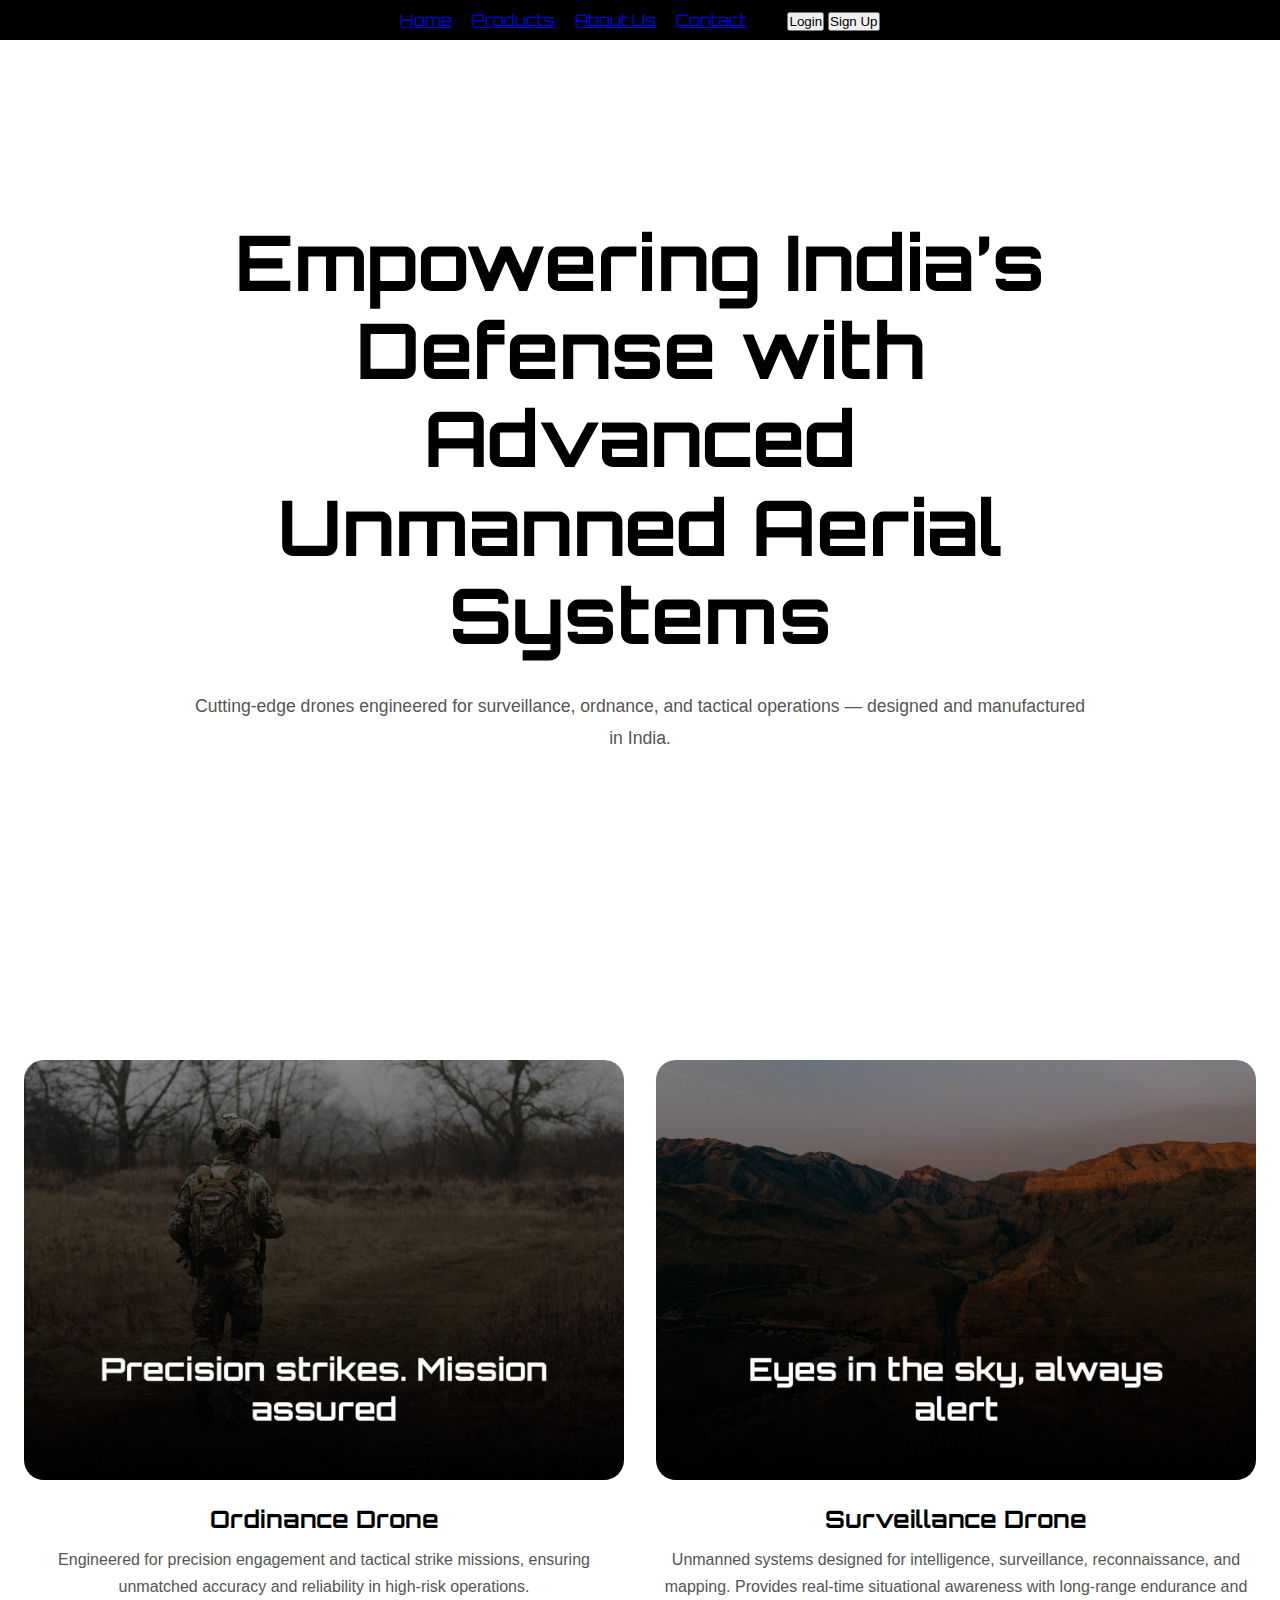
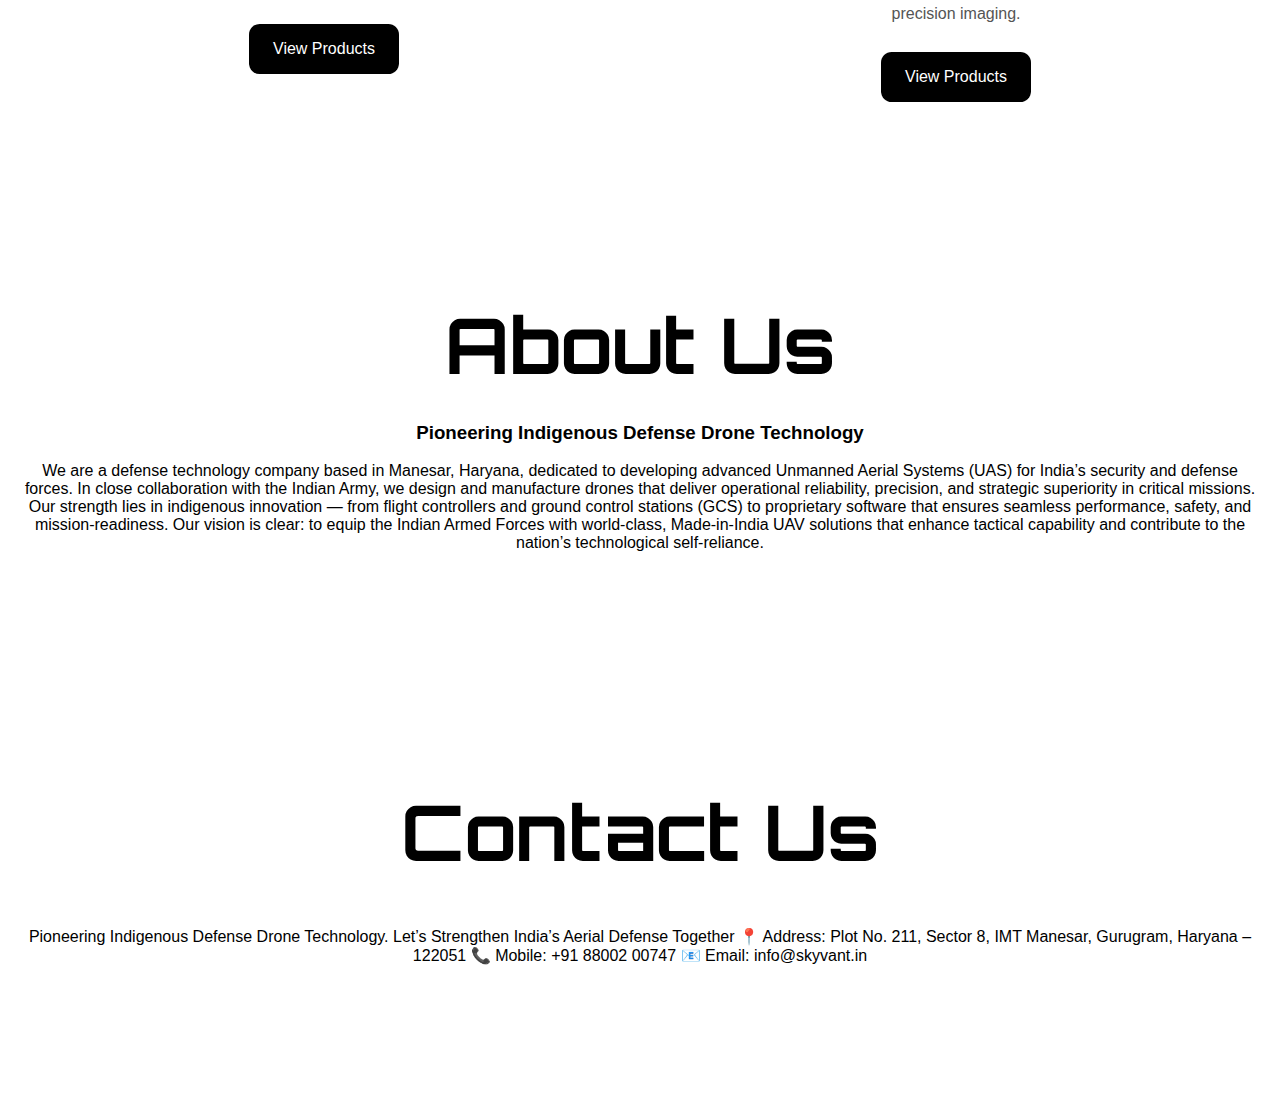
<file: index.html>
<!DOCTYPE html>
<html lang="en">
<head>
  <meta charset="UTF-8">
  <meta name="viewport" content="width=device-width, initial-scale=1.0">

  <link rel="preconnect" href="https://fonts.googleapis.com">
  <link rel="preconnect" href="https://fonts.gstatic.com" crossorigin>
  <link href="https://fonts.googleapis.com/css2?family=Orbitron:wght@400..900&display=swap" rel="stylesheet">
  <link rel="stylesheet" href="style/style.css">
</head>

<body>
<nav class ="navbar">
    
    
    <ul class="nav-links">
        <li><a href="#">Home</a></li>
        <li><a href="#">Products</a></li>
        <li><a href="#">About Us</a></li>
        <li><a href="#">Contact</a></li>
    </ul>
    
    <div class="nav-buttons">
        <button class="login-button">Login</button>
        <button class="signup-button">Sign Up</button>
    </div>
</nav>
  <!-- HERO TEXT SECTION -->
<section class="hero">
  <div class="hero-content">
    <h1 class="hero-title">
      Empowering India’s Defense with<br>
      Advanced Unmanned Aerial Systems
    </h1>

    <p class="hero-subtitle">
      Cutting-edge drones engineered for surveillance, ordnance, and tactical
      operations — designed and manufactured in India.
    </p>

   
  </div>
</section>

<!-- DRONE IMAGES SECTION -->
<section class="hero-images">

  <article class="drone-card">
    <img src="images/Hero_1.jpeg" alt="Ordinance Drone">
    <h2 class="drone-title">Ordinance Drone</h2>
    <p class="drone-text">
      Engineered for precision engagement and tactical strike missions, ensuring unmatched accuracy and reliability in high-risk operations.
    </p>
    <button class="cssbuttons-io"><span>View Products</span></button>
  </article>

  <article class="drone-card">
    <img src="images/Hero_2.jpeg" alt="Surveillance Drone">
    <h2 class="drone-title">Surveillance Drone</h2>
    <p class="drone-text">
     Unmanned systems designed for intelligence, surveillance, reconnaissance, and mapping. Provides real-time situational awareness with long-range endurance and precision imaging.
    </p>
    <button class="cssbuttons-io"><span>View Products</span></button>
  </article>

</section>

<section class = "about">
    <h1 class = "hero-title">About Us</h1>
    <h3>Pioneering Indigenous Defense Drone Technology</h3>
    <br/>
    <p>
        We are a defense technology company based in Manesar, Haryana, dedicated to developing advanced Unmanned Aerial Systems (UAS) for India’s security and defense forces. In close collaboration with the Indian Army, we design and manufacture drones that deliver operational reliability, precision, and strategic superiority in critical missions. Our strength lies in indigenous innovation — from flight controllers and ground control stations (GCS) to proprietary software that ensures seamless performance, safety, and mission-readiness.

        Our vision is clear: to equip the Indian Armed Forces with world-class, Made-in-India UAV solutions that enhance tactical capability and contribute to the nation’s technological self-reliance.
    </p>
</section>


<section class = "contact">
    <h1 class = "hero-title">Contact Us</h1>
    <br/>
    <p>
        Pioneering Indigenous Defense Drone Technology. Let’s Strengthen India’s Aerial Defense Together

        📍 Address: Plot No. 211, Sector 8, IMT Manesar, Gurugram, Haryana – 122051
        📞 Mobile: +91 88002 00747
        📧 Email: info@skyvant.in
    </p>
</section>

    



</body>
</html>
</file>
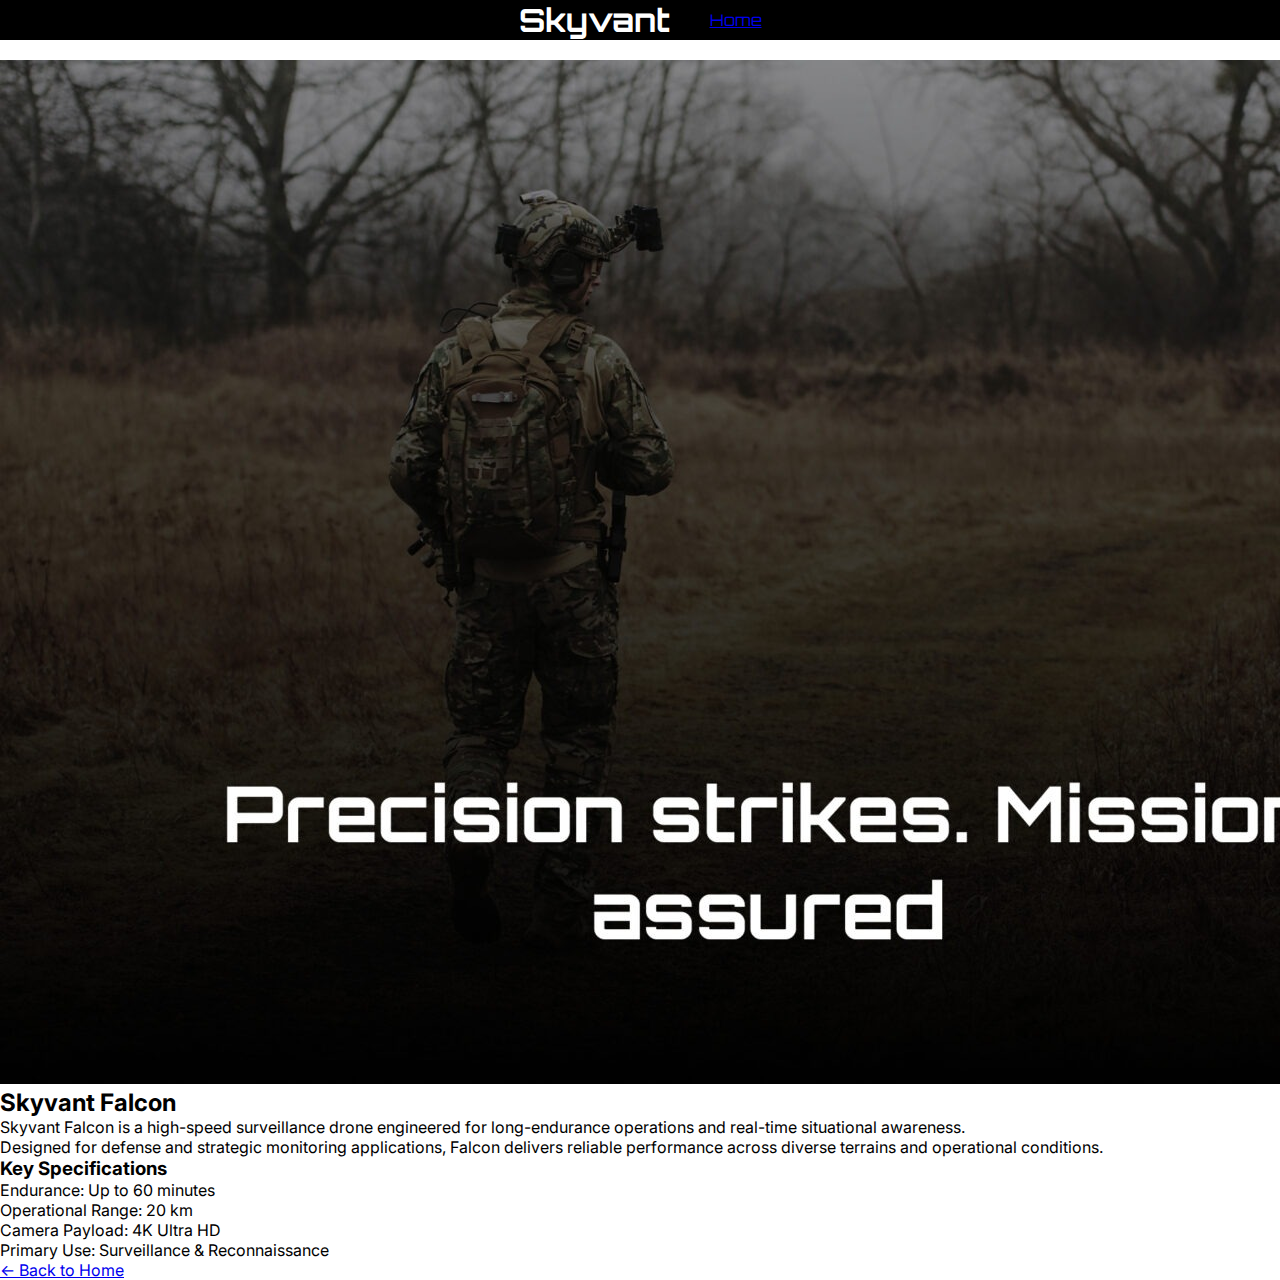
<file: drone_a.html>
<!DOCTYPE html>
<html lang="en">
<head>
  <meta charset="UTF-8">
  <title>Skyvant Falcon | Surveillance Drone</title>
  <meta name="viewport" content="width=device-width, initial-scale=1.0">

  <link href="https://fonts.googleapis.com/css2?family=Orbitron:wght@400;600;800&family=Inter:wght@300;400;500;600&display=swap" rel="stylesheet">
  <link rel="stylesheet" href="style/style.css">
</head>
<body>

<header class="navbar">
  <h1 class="logo">Skyvant</h1>
  <nav>
    <a href="index.html">Home</a>
  </nav>
</header>

<section class="product">
  <div class="contact-wrapper">

    <!-- LEFT: IMAGE -->
    <div>
      <img src="assets/images/Hero_1.jpeg" alt="Skyvant Falcon Drone">
    </div>

    <!-- RIGHT: CONTENT -->
    <div>
      <h2>Skyvant Falcon</h2>

      <p>
        Skyvant Falcon is a high-speed surveillance drone engineered for
        long-endurance operations and real-time situational awareness.
      </p>

      <p>
        Designed for defense and strategic monitoring applications,
        Falcon delivers reliable performance across diverse terrains
        and operational conditions.
      </p>

      <h3>Key Specifications</h3>
      <ul>
        <li>Endurance: Up to 60 minutes</li>
        <li>Operational Range: 20 km</li>
        <li>Camera Payload: 4K Ultra HD</li>
        <li>Primary Use: Surveillance & Reconnaissance</li>
      </ul>

      <a href="index.html" class="btn">← Back to Home</a>
    </div>

  </div>
</section>

</body>
</html>
</file>
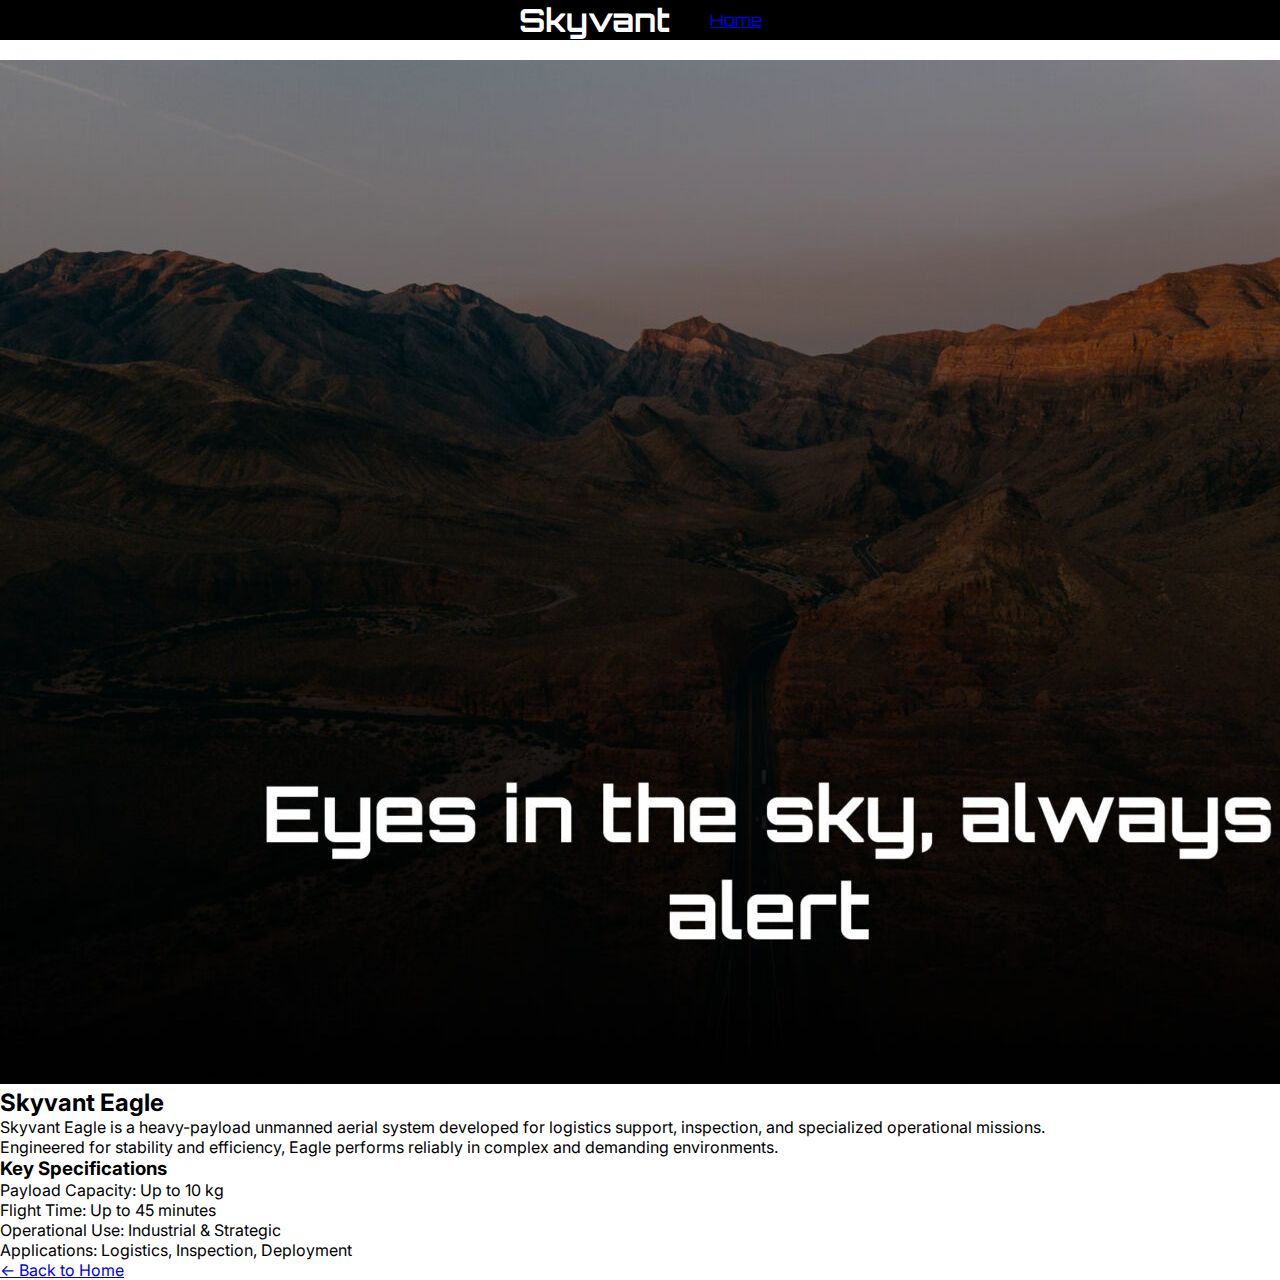
<file: drone_b.html>
<!DOCTYPE html>
<html lang="en">
<head>
  <meta charset="UTF-8">
  <title>Skyvant Eagle | Heavy Payload Drone</title>
  <meta name="viewport" content="width=device-width, initial-scale=1.0">

  <link href="https://fonts.googleapis.com/css2?family=Orbitron:wght@400;600;800&family=Inter:wght@300;400;500;600&display=swap" rel="stylesheet">
  <link rel="stylesheet" href="style/style.css">
</head>
<body>

<header class="navbar">
  <h1 class="logo">Skyvant</h1>
  <nav>
    <a href="index.html">Home</a>
  </nav>
</header>

<section class="product">
  <div class="contact-wrapper">

    <!-- LEFT: IMAGE -->
    <div>
      <img src="assets/images/Hero_2.jpeg" alt="Skyvant Eagle Drone">
    </div>

    <!-- RIGHT: CONTENT -->
    <div>
      <h2>Skyvant Eagle</h2>

      <p>
        Skyvant Eagle is a heavy-payload unmanned aerial system developed
        for logistics support, inspection, and specialized operational missions.
      </p>

      <p>
        Engineered for stability and efficiency, Eagle performs reliably
        in complex and demanding environments.
      </p>

      <h3>Key Specifications</h3>
      <ul>
        <li>Payload Capacity: Up to 10 kg</li>
        <li>Flight Time: Up to 45 minutes</li>
        <li>Operational Use: Industrial & Strategic</li>
        <li>Applications: Logistics, Inspection, Deployment</li>
      </ul>

      <a href="index.html" class="btn">← Back to Home</a>
    </div>

  </div>
</section>

</body>
</html>
</file>
<file: style/style.css>
/* =========================
   RESET
   ========================= */
*,
*::before,
*::after {
  box-sizing: border-box;
  margin: 0;
  padding: 0;
}

.navbar{
    width: 100vw;
    height: 40px;
    display: flex;
    align-items: center;
    justify-content: center;
    gap:40px;
    background-color:black;
    color: white;
    font-family: 'Orbitron', sans-serif;
    font-size: 1rem;
    margin-bottom: 20px;
}
.nav-links{   
    text-decoration: none; 
    display: flex;
    gap: 20px;
}
.nav-links li{
    list-style: none;
}

body {
  font-family: 'Inter', sans-serif;
  overflow-x: hidden;
}


.hero {
  width: 100vw;
  height: 100vh;              /* FULL SCREEN */
  display: flex;
  align-items: center;        /* vertical center */
  justify-content: center;    /* horizontal center */
  text-align: center;
  padding: 0 24px;
}

.hero-content {
  max-width: 900px;
}

/* Headline */
.hero-title {
  font-family: 'Orbitron', sans-serif;
  font-size: clamp(2.8rem, 6vw, 4.8rem);
  line-height: 1.15;
  margin-bottom: 32px;
}

/* Subtitle */
.hero-subtitle {
  font-size: 1.1rem;
  line-height: 1.8;
  color: #555;
  margin-bottom: 48px;
}


.hero-images {
  width: 100vw;              /* FULL WIDTH */
  display: flex;
  justify-content: center;
  gap: 32px;
  padding: 100px 24px;
}

/* Card */
.drone-card {
  max-width: 610px;
  width: 100%;
  text-align: center;
}

/* Equal-size images */
.drone-card img {
  width: 100%;
  height: 420px;
  object-fit: cover;
  border-radius: 20px;
  margin-bottom: 20px;
}

/* Text */
.drone-title {
  font-family: 'Orbitron', sans-serif;
  font-size: 1.5rem;
  margin-bottom: 12px;
}

.drone-text {
  color: #555;
  line-height: 1.7;
  margin-bottom: 24px;
}

/* =========================
   BUTTON (OPTIMIZED)
   ========================= */
.cssbuttons-io {
  position: relative;
  border: none;
  background: black;
  color: #fff;
  border-radius: 0.8em;
  cursor: pointer;
  overflow: hidden;
  font-family: 'Poppins', sans-serif;
}

.cssbuttons-io span {
  display: inline-block;
  padding: 1rem 1.5em;
  font-size: 1rem;
  position: relative;
  z-index: 1;
}

.cssbuttons-io::before {
  content: "";
  position: absolute;
  inset: 0;
  background: #000;
  transform: skew(30deg) translateX(-120%);
  transition: transform 0.4s ease;
}

.cssbuttons-io:hover::before {
  transform: skew(30deg) translateX(120%);
}

.about {
  width: 100vw;
  height: 50vh;
  display: flex;
  flex-direction: column;
  align-items: center;
  justify-content: center;
  text-align: center;
  padding: 0 24px;
}

.contact{
    width: 100vw;
    height: 50vh;
    display: flex;
    flex-direction: column;
    align-items: center;
    justify-content: center;
    text-align: center;
    padding: 0 24px;
}

/* =========================
   RESPONSIVE
   ========================= */
@media (max-width: 900px) {
  .hero-images {
    flex-direction: column;
    padding: 60px 24px;
  }

  .drone-card img {
    height: 300px;
  }
}
</file>
